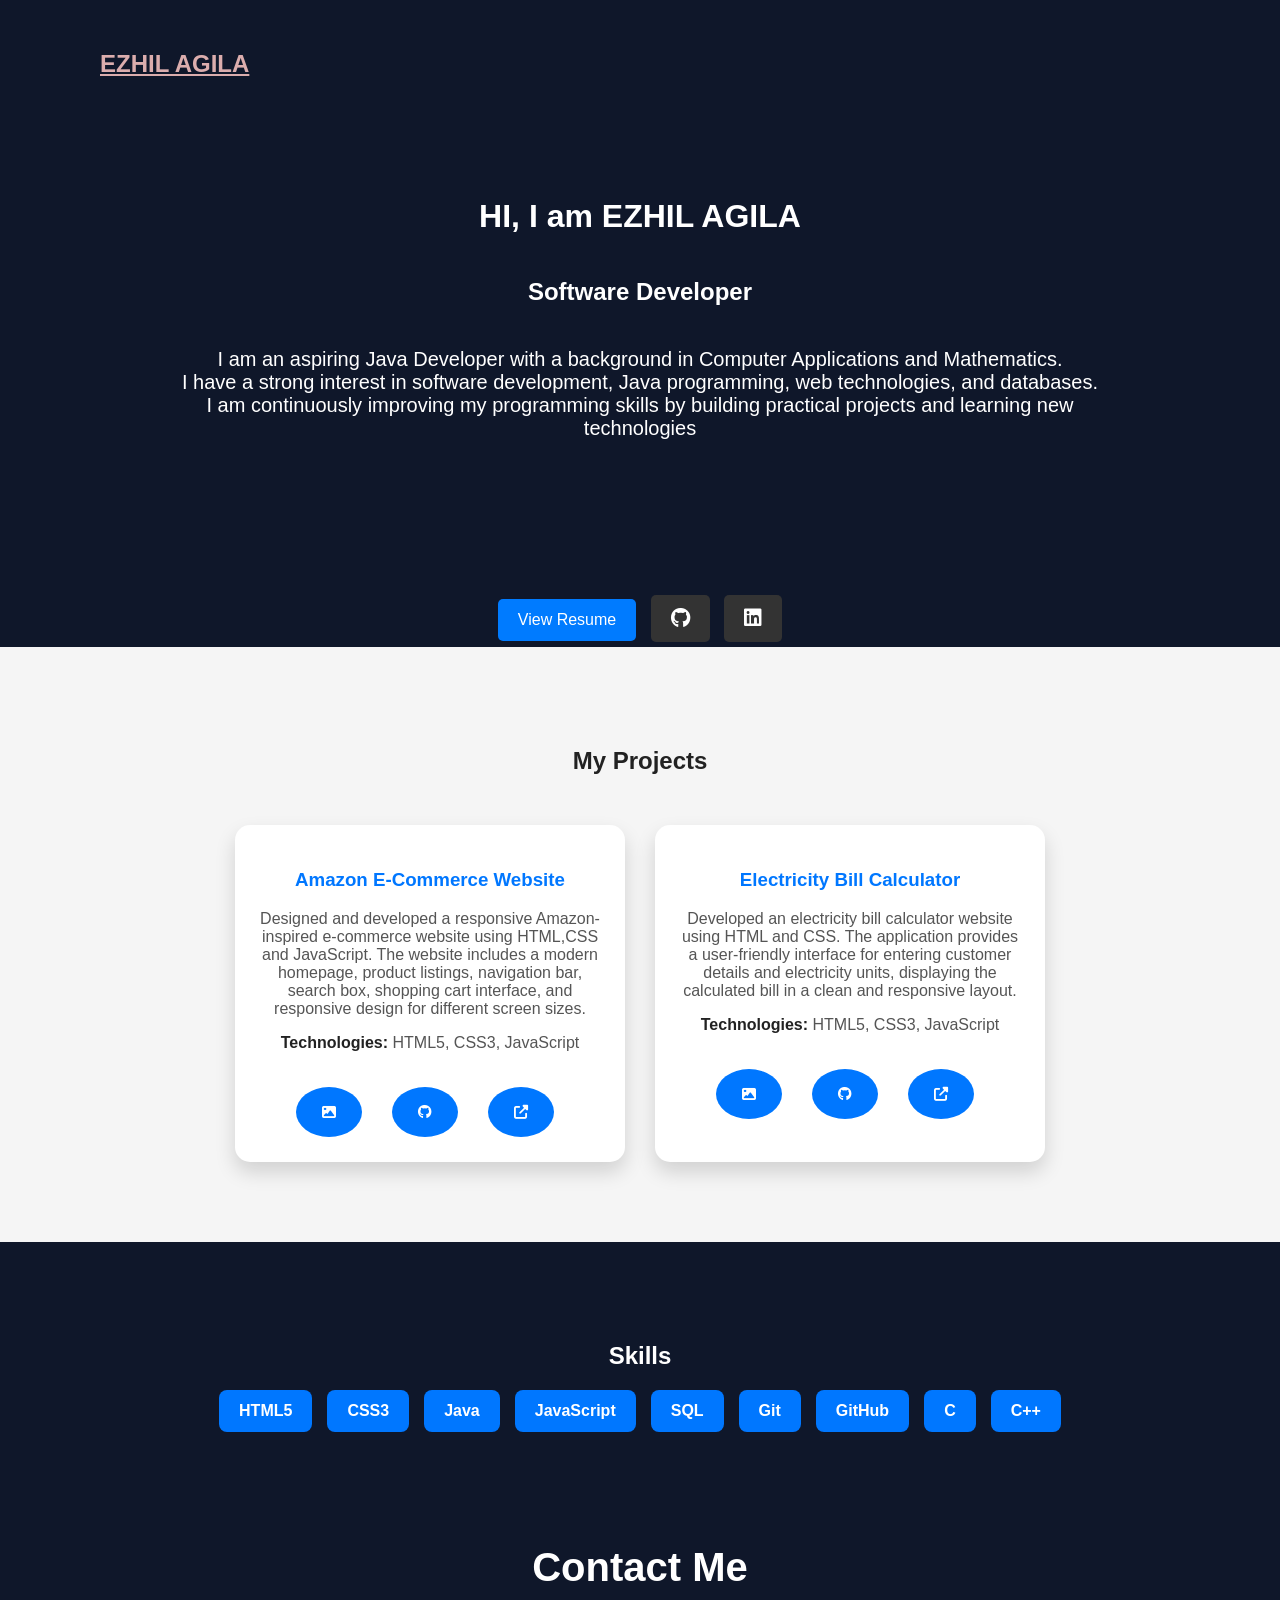
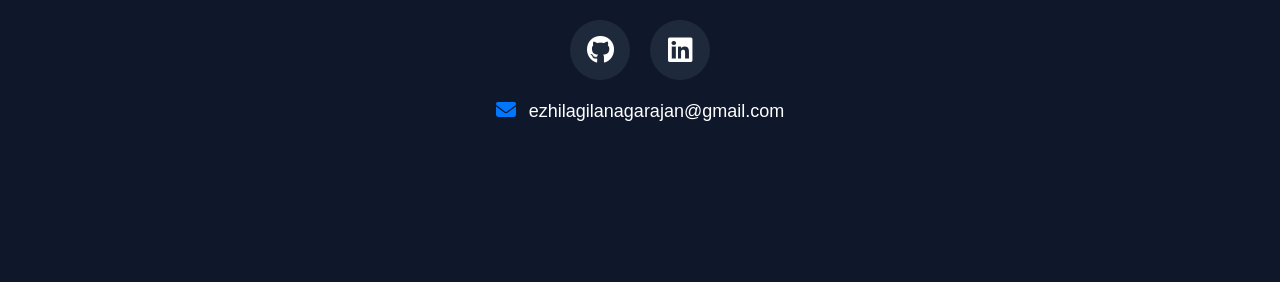
<file: index.html>
<!DOCTYPE html>
<html lang="en">
<head>
    <meta charset="UTF-8">
    <meta name="viewport" content="width=device-width, initial-scale=1.0">
    <title>Ezhil-Agila-Portofolio</title>
    <link rel="stylesheet" href="./style.css">
    <link rel="stylesheet" href="https://cdnjs.cloudflare.com/ajax/libs/font-awesome/6.5.2/css/all.min.css">
   <link rel="icon" type="image/png" href="eafavicon.png">
</head>
<body>
  
    <h2><a href="">EZHIL AGILA</a></h2>
    <div class="about">
    <h1>HI, I am EZHIL AGILA</h1>
    <h2 style="line-height: 3;">Software Developer</h2>
     <p style="font-size: 20px;">I am an aspiring Java Developer with a background
in Computer Applications and Mathematics. <br>

I have a strong interest in software development,
Java programming, web technologies, and databases. <br>

I am continuously improving my programming skills
by building practical projects and learning new
technologies</p>
    </div>
    <div style="text-align: center;">
        <a href="ezhilagilaresume.pdf" target="_blank" class="resume-btn">View Resume</a>
        <a href="https://github.com/ezhilagila-nagarajan" target="_blank" class="social-btn">
        <i class="fa-brands fa-github"></i>
    </a>

    <a href="https://www.linkedin.com/in/ezhil-agila/" target="_blank" class="social-btn">
        <i class="fa-brands fa-linkedin"></i>
    </a>
    <section id="projects">
  <h2>My Projects</h2>

  <div class="project-container">

    <div class="project-card">
      <h3>Amazon E-Commerce Website</h3>
      
      <p>
        Designed and developed a responsive Amazon-inspired e-commerce website
        using HTML,CSS and JavaScript. The website includes a modern homepage, product
        listings, navigation bar, search box, shopping cart interface, and
        responsive design for different screen sizes.
      </p>

      <p><strong>Technologies:</strong> HTML5, CSS3, JavaScript</p>
      <div class="project-icons">

    <!-- Screenshot -->
    <a href="images/aewproject-ss.png" target="_blank" title="View Screenshot">
        <i class="fa-solid fa-image"></i>
    </a>

    <!-- GitHub -->
    <a href="https://github.com/ezhilagila-nagarajan/Amazon-E-Commerce-Website/" target="_blank" title="GitHub Repository">
        <i class="fa-brands fa-github"></i>
    </a>

    <!-- Live Demo -->
    <a href="https://ezhilagila-nagarajan.github.io/Amazon-E-Commerce-Website/" target="_blank" title="Live Demo">
        <i class="fa-solid fa-up-right-from-square"></i>
    </a>

</div>
    </div>

    <div class="project-card">
      <h3>Electricity Bill Calculator</h3>
      
      <p>
        Developed an electricity bill calculator website using HTML and CSS.
        The application provides a user-friendly interface for entering customer
        details and electricity units, displaying the calculated bill in a
        clean and responsive layout.
      </p>

      <p><strong>Technologies:</strong> HTML5, CSS3, JavaScript</p>
      <div class="project-icons">

    <a href="images/ebcproject-ss.png" target="_blank" title="View Screenshot">
        <i class="fa-solid fa-image"></i>
    </a>

    <a href="https://github.com/ezhilagila-nagarajan/electricity-bill-calculator" target="_blank">
        <i class="fa-brands fa-github"></i>
    </a>

    <a href="https://ezhilagila-nagarajan.github.io/Electricity-Bill-Calculator/" target="_blank">
        <i class="fa-solid fa-up-right-from-square"></i>
    </a>

</div>
    </div>

  </div>
</section>
    <section id="skills">
    <h2>Skills</h2>

    <div class="skills-container">
        <span>HTML5</span>
        <span>CSS3</span>
        <span>Java</span>
        <span>JavaScript</span>
        <span>SQL</span>
        <span>Git</span>
        <span>GitHub</span>
        <span>C</span>
        <span>C++</span>
    </div>
<section id="contact">
    <h2>Contact Me</h2>
<div class="contact-links">

    <a href="..." class="icon-btn">
        <i class="fa-brands fa-github"></i>
    </a>

    <a href="..." class="icon-btn">
        <i class="fa-brands fa-linkedin"></i>
    </a>

</div> 

<div class="email-contact">
    <a href="mailto:ezhilagilanagarajan@gmail.com">
        <i class="fa-solid fa-envelope"></i>
        ezhilagilanagarajan@gmail.com
    </a>
</div>
</div>
</div>
</div>

    </div>
</section>

</body>
</html>
</file>
<file: style.css>
body{
    margin: 0;
    font-family: Arial, sans-serif;
    background: #0f172a;
    color: white;
}
h2 a{
    position: relative;
    left: 100px;
    top: 30px;
    color: rgb(219, 173, 173);
    
    
}

.about{
    position: relative;
    text-align: center;
    margin: 150px;
}
.resume-btn {
    display: inline-block;
    padding: 12px 25px;
    background-color: #007bff;
    color: white;
    text-decoration: none;
    border-radius: 5px;
    font-size: 16px;

}

.resume-btn:hover {
    background-color: #0056b3;

}


.resume-btn,
.social-btn {
    display: inline-block;
    margin: 5px;
    padding: 12px 20px;
    text-decoration: none;
    border-radius: 5px;
}

.resume-btn {
    background-color: #007bff;
    color: white;
}

.social-btn {
    color: white;
    background-color: #333;
    font-size: 20px;
}

.resume-btn:hover,
.social-btn:hover {
    opacity: 0.8;
}
#projects{
    background:#f5f5f5;
    padding:80px 10%;
}

#projects h2{
    color:#222;
    text-align:center;
    margin-bottom:50px;
}
.project-card{
    background:white;
    border-radius:15px;
    width:340px;
    padding:25px;
    box-shadow:0 10px 20px rgba(0,0,0,.15);
    transition:.3s;
}
.project-card a{
    display: inline-block;
    background: #007bff;
    color: white !important;
    text-decoration: none;
    padding: 10px 18px;
    border-radius: 6px;
    margin-top: 15px;
    margin-right: 10px;
}
.project-card:hover{
    transform:translateY(-8px);
}

.project-card h3{
    color:#0077ff;
}


.project-card p{
    color:#555;
}

.project-card strong{
    color:#222;
}
.project-container{
    display: flex;
    justify-content: center;
    gap: 30px;
    flex-wrap: nowrap;
}
#skills{
    padding:80px 10%;
    text-align:center;
}

.skills-container{
    display:flex;
    flex-wrap:wrap;
    justify-content:center;
    gap:15px;
}

.skills-container span{
    background:#0077ff;
    color:white;
    padding:12px 20px;
    border-radius:8px;
    font-weight:bold;
    transition:0.3s;
}

.skills-container span:hover{
    transform:scale(1.08);
    background:#0056d2;
}
#contact{
    padding:80px 10%;
    text-align:center;
    background:#0f172a;
}

#contact h2{
    font-size:40px;
    margin-bottom:30px;
    color:white;
}

.contact-links{
    display:flex;
    justify-content:center;
    align-items:center;
    gap:20px;
    flex-wrap:wrap;
}

.icon-btn{
    width:60px;
    height:60px;
    display:flex;
    justify-content:center;
    align-items:center;
    background:#1e293b;
    color:white;
    border-radius:50%;
    font-size:28px;
    text-decoration:none;
    transition:0.3s;
}

.icon-btn:hover{
    background:#0077ff;
    transform:translateY(-5px);
}

.project-icons{
    display:flex;
    justify-content:center;
    gap:20px;
    margin-top:20px;
}

.project-icons a{
    width:30px;
    height:30px;
    display:flex;
    justify-content:center;
    align-items:center;
    background:#0077ff;
    color:white;
    border-radius:50%;
    text-decoration:none;
    font-size:14px;
    transition:0.3s;
}

.project-icons a:hover{
    background:#0056d2;
    transform:translateY(-5px) scale(1.1);
}
.email-contact{
    text-align: center;
    margin-top: 20px;
}

.email-contact a{
    color: white;
    text-decoration: none;
    font-size: 18px;
}

.email-contact i{
    color: #0077ff;
    margin-right: 8px;
    font-size: 20px;
}

.email-contact a:hover{
    color: #00bfff;
}
/* Mobile Responsive */
@media (max-width: 768px) {

    .about{
        margin: 50px 20px;
    }

    h2 a{
        left: 20px;
        top: 15px;
        font-size: 24px;
    }

    .project-container{
        flex-direction: column;
        align-items: center;
    }

    .project-card{
        width: 90%;
    }

    .skills-container{
        gap: 10px;
    }

    .contact-links{
        gap: 15px;
    }

    .resume-btn{
        display: block;
        width: fit-content;
        margin: 15px auto;
    }

    .social-btn{
        margin: 5px;
    }
}
</file>
